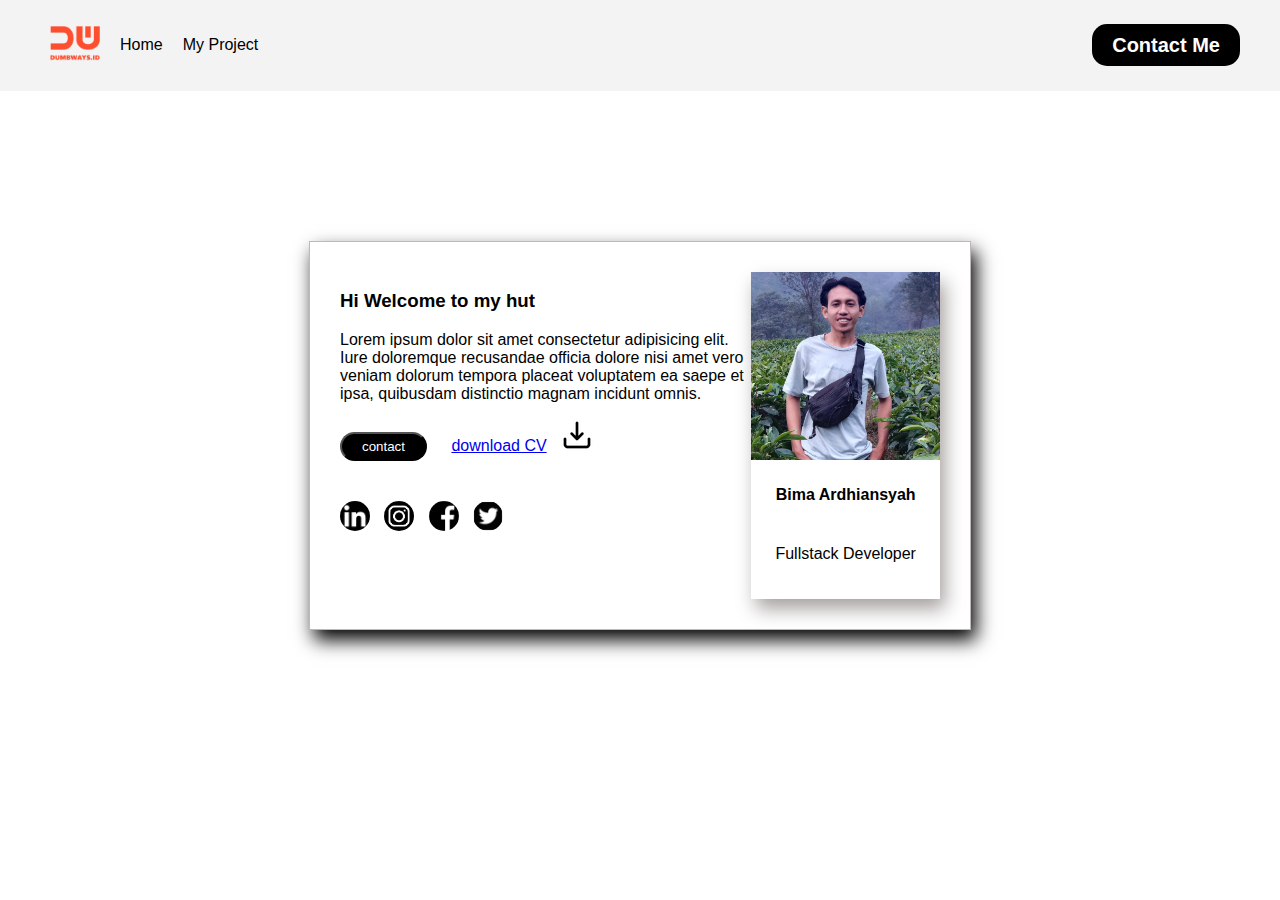
<file: index.html>
<!DOCTYPE html>
<html lang="en">

<head>
    <meta charset="UTF-8">
    <meta name="viewport" content="width=device-width, initial-scale=1.0">
    <title>Responsive Layout</title>
    <link rel="stylesheet" href="./nav.css">
    <link rel="stylesheet" href="https://cdnjs.cloudflare.com/ajax/libs/font-awesome/6.5.1/css/all.min.css" />

</head>

<body>
    <nav class="navbar">
        <ul class="navbar-ul">
            <div class="navbar-left">
                <li>
                    <img src="./asset/logo.png" class="navbar-logo" />
                </li>
                <li>
                    <a href="index.html" class="navbar-link">
                        Home
                    </a>
                </li>
                <li>
                    <a href="./contact.html" class="navbar-link">
                        My Project
                    </a>
                </li>
            </div>
            <div class="navbar-right">
                <li>
                    <a href="contact.html" class="navbar-contact-btn">
                        Contact Me
                    </a>
                </li>
                <button id="hamburger-button" onclick="toggleHamburger()">
                    <i class="fa-solid fa-bars fa-2x"></i>
                </button>
            </div>
        </ul>
    </nav>
    <div class="hamburger-container hide">
        <a href="index.html" class="hamburger-nav-link">
            Home
        </a>
        <a href="./contact.html" class="hamburger-nav-link">
            My Project
        </a>


        <a href="contact.html" class="hamburger-nav-link "><button class="hamburger-active">
                Contact Me</button></a>
    </div>

    <div class="first">
        <div>
            <h3>Hi Welcome to my hut</h3>
            <p>Lorem ipsum dolor sit amet consectetur adipisicing elit. Iure doloremque recusandae officia dolore nisi
                amet vero veniam dolorum tempora placeat voluptatem ea saepe et ipsa, quibusdam distinctio magnam
                incidunt omnis.
            </p>
            <div>
                <button class="klik">contact</button>
                <a href="#">download CV</a>
                <img id="unduh" src="./asset/image/download (3).png" alt="unduh">
            </div>
            <div class="icon">
                <img class="linkedin" src="./asset/image/linkedin-icon-2048x2048-3mmtnow6 copy.png" alt="linkedin">
                <img class="ig" src="./asset/image/logo-ig-instagram-new-logo-vector-download-5-1.png" alt="instagram">
                <img class="fb" src="./asset/image/facebook-icon-256x256-i1y2f7ge copy.png" alt="facebook">
                <img class="twitter" src="./asset/image/twitter.png" alt="twitter">
            </div>
        </div>
        <div class="mypoto">
            <img class="potoku" src="./asset/image/2024-04-01 22.44.42.jpg" alt="mypoto">
            <h4 class="name">Bima Ardhiansyah</h4>
            <p class="name">Fullstack Developer</p>
        </div>
    </div>

    <script src="./nav.js"></script>
</body>

</html>
</file>
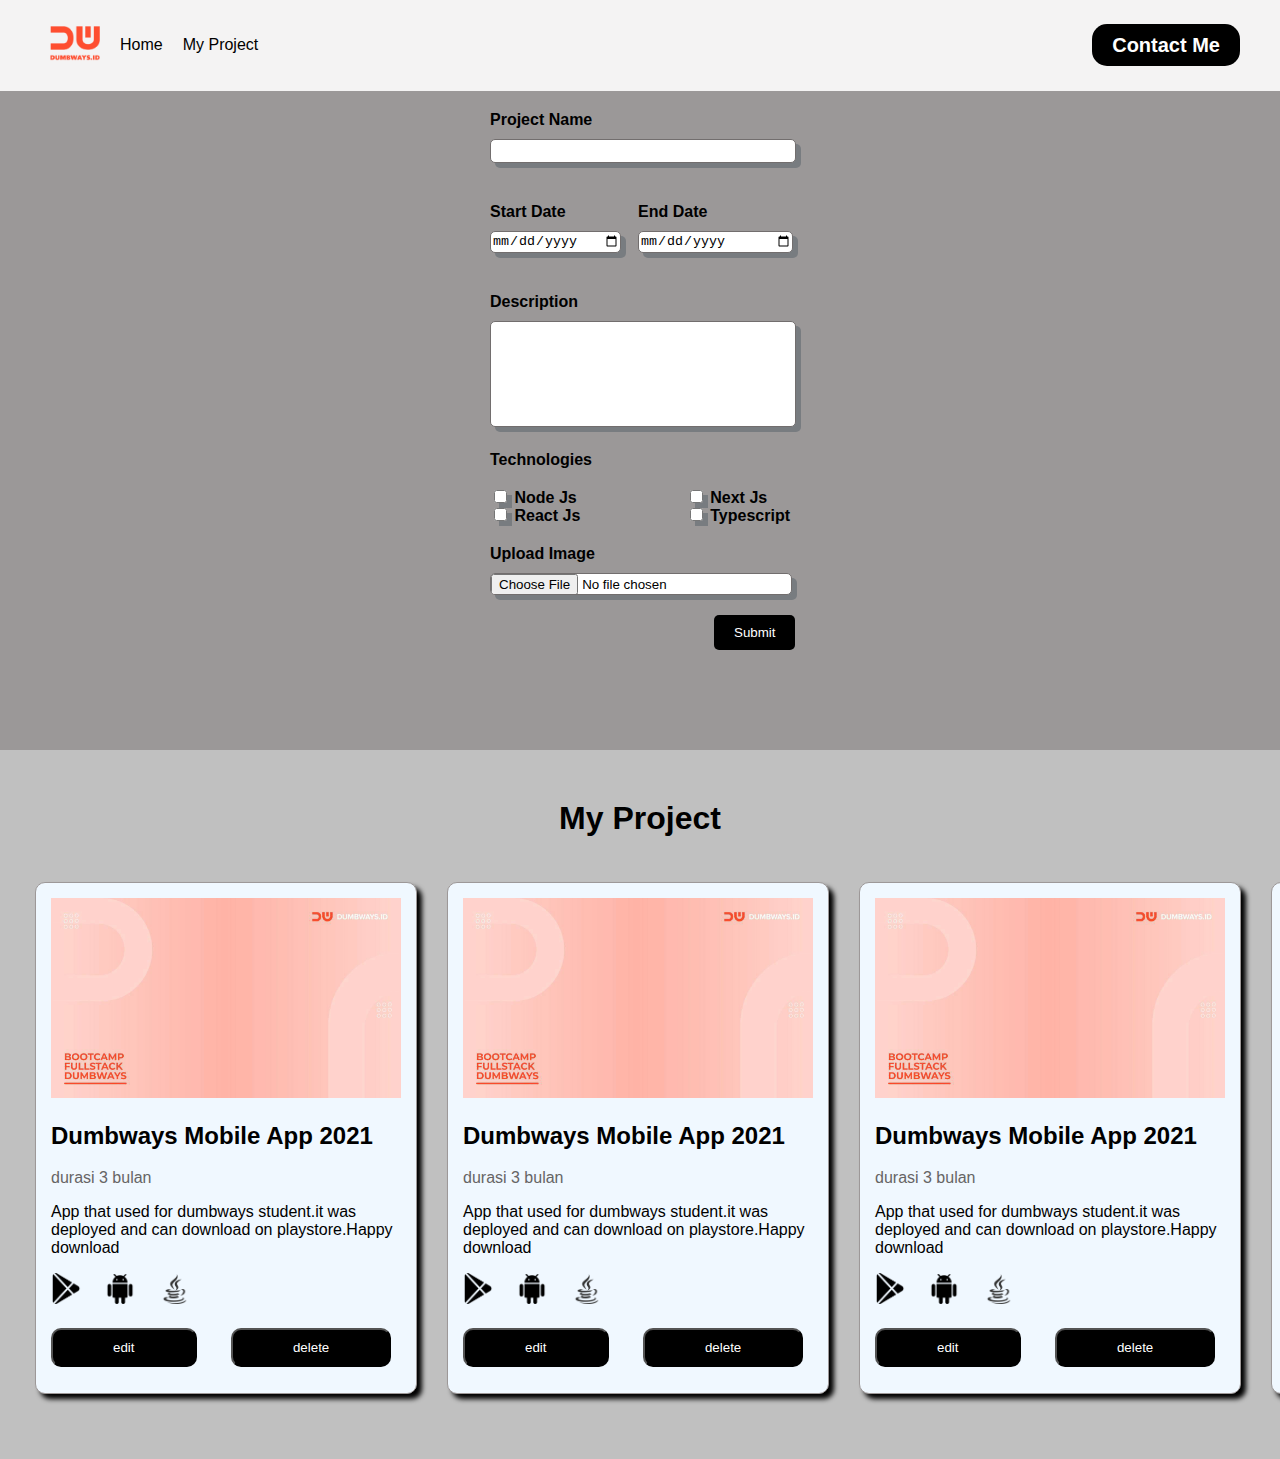
<file: contact.html>
<!DOCTYPE html>
<html lang="en">

<head>
    <meta charset="UTF-8">
    <meta name="viewport" content="width=device-width, initial-scale=1.0">
    <title>contact me</title>
    <link rel="stylesheet" href="./nav.css">
    <link rel="stylesheet" href="https://cdnjs.cloudflare.com/ajax/libs/font-awesome/6.5.1/css/all.min.css" />
    <link rel="stylesheet" href="./contact.css">
</head>

<body>
    <nav class="navbar">
        <ul class="navbar-ul">
            <div class="navbar-left">
                <li>
                    <img src="./asset/logo.png" class="navbar-logo" />
                </li>
                <li>
                    <a href="index.html" class="navbar-link">
                        Home
                    </a>
                </li>
                <li>
                    <a href="./contact.html" class="navbar-link">
                        My Project
                    </a>
                </li>
            </div>
            <div class="navbar-right">
                <li>
                    <a href="contact.html" class="navbar-contact-btn">
                        Contact Me
                    </a>
                </li>
                <button id="hamburger-button" onclick="toggleHamburger()">
                    <i class="fa-solid fa-bars fa-2x"></i>
                </button>
            </div>
        </ul>
    </nav>
    <div class="hamburger-container hide">
        <a href="index.html" class="hamburger-nav-link">
            Home
        </a>
        <a href="./contact.html" class="hamburger-nav-link">
            My Project
        </a>


        <a href="contact.html" class="hamburger-nav-link "><button class="hamburger-active">
                Contact Me</button></a>
    </div>
    <form>
        <div>
            <label for="name">Project Name</label>
            <input type="text" id="name">
        </div>
        <div class="flex">
            <div class="Start">
                <label for="start">Start Date</label>
                <input class="email" type="date" id="start">
            </div>
            <div class="end">
                <label for="end">End Date</label>
                <input type="date" id="end">
            </div>
        </div>
        <div>
            <label for="description">Description</label>
            <textarea id="description"></textarea>
        </div>

        <label for="#">Technologies</label>
        <div class="technologi">
            <div>
                <input class="tech" type="checkbox" id="nodejs">
                <label for="nodejs">Node Js</label><br>
                <input class="tech" type="checkbox" id="react">
                <label for="react">React Js</label><br>
            </div>
            <div>
                <input class="tech" type="checkbox" id="nextjs">
                <label for="nextjs">Next Js</label><br>
                <input class="tech" type="checkbox" id="typescript">
                <label for="typescript">Typescript</label><br>
            </div>
        </div>
        <div>
            <label for="upload">Upload Image</label>
            <input class="nextjs" type="file" id="upload">
            <button class="submit" type="input" onclick="addProject(event)">Submit</button>
        </div>
    </form>

    <div id="div-2">
        <div>
            <h1>My Project</h1>
        </div>
        <div class="bottom">
            
                <div class="mobile">
                    <div id="card">
                        <a href="./project.html"><img class="logo" src="./asset/image/card.jpg" alt="dumbways"></a>
                        <h2>Dumbways Mobile App 2021</h2>
                        <p class="duration">durasi 3 bulan</p>
                        <p>App that used for dumbways student.it was deployed and can download on playstore.Happy
                            download
                        </p>
                        <div>
                            <img class="image" src="./asset/image/playstore.png" alt="playstore">
                            <img class="image" src="./asset/image/android.png" alt="android">
                            <img class="image" src="./asset/image/java.png" alt="java">
                        </div>
                        <div>
                            <button class="edit" id="satu">edit</button>
                            <button class="edit">delete</button>
                        </div>
                    </div>
                </div>


                <div class="mobile">
                    <div id="card">
                        <a href="./project.html"><img class="logo" src="./asset/image/card.jpg" alt="dumbways"></a>
                        <h2>Dumbways Mobile App 2021</h2>
                        <p class="duration">durasi 3 bulan</p>
                        <p>App that used for dumbways student.it was deployed and can download on playstore.Happy
                            download
                        </p>
                        <div>
                            <img class="image" src="./asset/image/playstore.png" alt="playstore">
                            <img class="image" src="./asset/image/android.png" alt="android">
                            <img class="image" src="./asset/image/java.png" alt="java">
                        </div>
                        <div>
                            <button class="edit" id="satu">edit</button>
                            <button class="edit">delete</button>
                        </div>
                    </div>
                </div>
            

            
                <div class="mobile">
                    <div id="card">
                        <a href="./project.html"><img class="logo" src="./asset/image/card.jpg" alt="dumbways"></a>
                        <h2>Dumbways Mobile App 2021</h2>
                        <p class="duration">durasi 3 bulan</p>
                        <p>App that used for dumbways student.it was deployed and can download on playstore.Happy
                            download
                        </p>
                        <div>
                            <img class="image" src="./asset/image/playstore.png" alt="playstore">
                            <img class="image" src="./asset/image/android.png" alt="android">
                            <img class="image" src="./asset/image/java.png" alt="java">
                        </div>
                        <div>
                            <button class="edit" id="satu">edit</button>
                            <button class="edit">delete</button>
                        </div>
                    </div>
                </div>



                <div class="mobile" id="last">
                    <div id="card">
                        <a href="./project.html"><img class="logo" src="./asset/image/card.jpg" alt="dumbways"></a>
                        <h2>Dumbways Mobile App 2021</h2>
                        <p class="duration">durasi 3 bulan</p>
                        <p>App that used for dumbways student.it was deployed and can download on playstore.Happy
                            download
                        </p>
                        <div>
                            <img class="image" src="./asset/image/playstore.png" alt="playstore">
                            <img class="image" src="./asset/image/android.png" alt="android">
                            <img class="image" src="./asset/image/java.png" alt="java">
                        </div>
                        <div>
                            <button class="edit" id="satu">edit</button>
                            <button class="edit">delete</button>
                        </div>
                    </div>
                </div>
          

            <script src="./blog.js"></script>
            <script src="./nav.js"></script>
</body>

</html>
</file>
<file: nav.css>
body {
    margin: 0;
    font-family: Arial, Helvetica, sans-serif;
}

.navbar {
    background-color: #f4f3f3;
    padding: 10px;
  }
  
  .navbar-ul {
    display: flex;
    list-style: none;
    justify-content: space-between;
  }
  
  .navbar-left {
    display: flex;
    gap: 20px;
    align-items: center;
  }
  
  .navbar-link {
    text-decoration: none;
    color: black;
  }
  
  .active {
    color: orangered;
  }
  
  .navbar-logo {
    width: 50px;
  }
  
  .navbar-right {
    margin-top: 8px;
  }

  .navbar-contact-btn {
    padding: 10px 20px 10px 20px;
    background-color: black;
    color: white;
    font-weight: bold;
    font-size: 20px;
    width: 100px;
    border-radius: 15px;
    margin-top: 10px;
    margin-right: 30px;
    text-decoration: none;
  }
  
  .hamburger-nav-link {
    padding-top: 10px;
    padding-bottom: 10px;
    color: white;
    text-decoration: none;
    font-size: 20px;
   
    width: 100%;
    text-align: center;
  }
  
  .hamburger-active {
    background-color: black;
    color: white;
    padding: 5px 20px 5px 20px;
    border-radius: 10px;
    font-size: 1rem;
  }
  
  #hamburger-button {
    display: none;
  }
  
  .hide {
    display: none !important;
  }
  
  .hamburger-container {
    display: flex;
    flex-direction: column;
    background-color: #979090;
    align-items: center;
    padding-top: 20px;
    padding-bottom: 20px;
  }

  .first {
    width: 600px;
    display: flex;
    margin: auto;
    margin-top: 150px;
    border: 1px solid rgb(190, 184, 184);
    padding: 30px;
    box-shadow: 5px 10px 18px;
}

.potoku {
    width: 100%;
}

.klik {
    color: white;
    background-color: black;
    padding: 5px;
    padding-left: 20px;
    padding-right: 20px;
    border-radius: 20px;
    margin-right: 20px;
}

#unduh {
    margin-left: 10px;
}

.linkedin, .ig, .fb, .twitter {
    height: 30px;
    border-radius: 50%;
    margin-top: 40px;
    margin-right: 10px;
}

.mypoto {
    box-shadow: 5px 10px 18px rgb(167, 160, 160);
}

.name {
  text-align: center;
  padding-bottom: 20px;
}
  
  @media only screen and (max-width: 675px) {
    .navbar-link {
      display: none;
    }
  
    .navbar-contact-btn {
      display: none;
    }
  
    #hamburger-button {
      display: block;
    }

    .first {
      display: block;
      width: 70%;
      margin-top: 0;
      text-align: center;
    }  

    .mypoto {
      width: 100%;
    }

    .icon {
     margin-bottom: 20px;
    }

  }
</file>
<file: contact.css>
body {
    font-family: Arial, Helvetica, sans-serif;
}


form {
    width: 300px;
    margin: auto;
    margin-bottom: 100px;
}

h1 {
    text-align: center;
    margin-top: 30px;
    margin-bottom: 30px;
}

form div {
    margin-top: 20px;
}

input,
textarea {
    width: 100%;
    margin-top: 10px;
    border-radius: 5px;
    border: 1px solid rgb(114, 110, 110);
    box-shadow: 5px 5px rgb(120, 124, 128);
    background-color: white;
    height: 20px;
}


.contact {
    margin-bottom: 20px;
    margin-right: 30px;
}

label {
    border: none;
}

body {
    background-color: rgb(155, 152, 152);
    margin: 0;
}

textarea {
    resize: none;
    height: 100px;
}

.contact {
    background-color: black;
    padding: 10px 20px;
    border: none;
    border-radius: 5px;
    color: white;
    margin-top: 20px;
}


.submit {
    background-color: black;
    padding: 10px 20px;
    border: none;
    border-radius: 5px;
    color: white;
    margin-top: 20px;
    margin-left: 224px;
}

.technologi {
    display: flex;
    justify-content: space-between;
    margin-top: 0;

}

#node {
    margin: 0;
}

textarea,
.email {
    margin-bottom: 20px;
}

label {
    font-weight: bolder;
}

#next {
    margin: 0;
}

.flex {
    display: flex;
}

.start,
.end {
    width: 80%;
}

.end {
    margin-left: 20px;
}

.tech {
    width: auto;
    margin-top: 0;
    height: auto;
}

#div-2 {
    background-color: silver;
    padding: 20px;
    padding-bottom: 50px;
    margin: auto;
    
}

#card {
    width: 350px;
    height: 480px;
    padding: 15px;
    margin: 15px;
    border: 1px solid rgb(157, 152, 152);
    box-shadow: 5px 5px 5px;
    border-radius: 10px;
    background-color: aliceblue;

}

img {
    width: 30px;
}

.logo {
    width: 100%;
    height: 200px;
}

.duration {
    color: rgb(102, 101, 101);
}

.image {
    margin-right: 20px;
}

.edit {
    padding: 10px 60px;
    color: white;
    background-color: black;
    border-radius: 10px;
    margin-top: 20px;
}

#satu {
    margin-right: 30px;
}

.web {
    width: 300px;
}

.description {
    text-align: justify;
}

.bottom {
    display: flex;
    
}

@media only screen and (max-width:400px) {

   .bottom {
    display: block;
   }

   #card {
    width: auto;
   }

   h2, p {
    margin: 0;
    font-size: small;
   }

   .edit {
    width: 100%;
   }

   form {
    width: 70%;
   }

   .flex {
    display: block;
   }

   .end {
    margin-left: 0;
    width: 100%;
   }

   .submit {
    margin-left: 0;
   }
}
</file>
